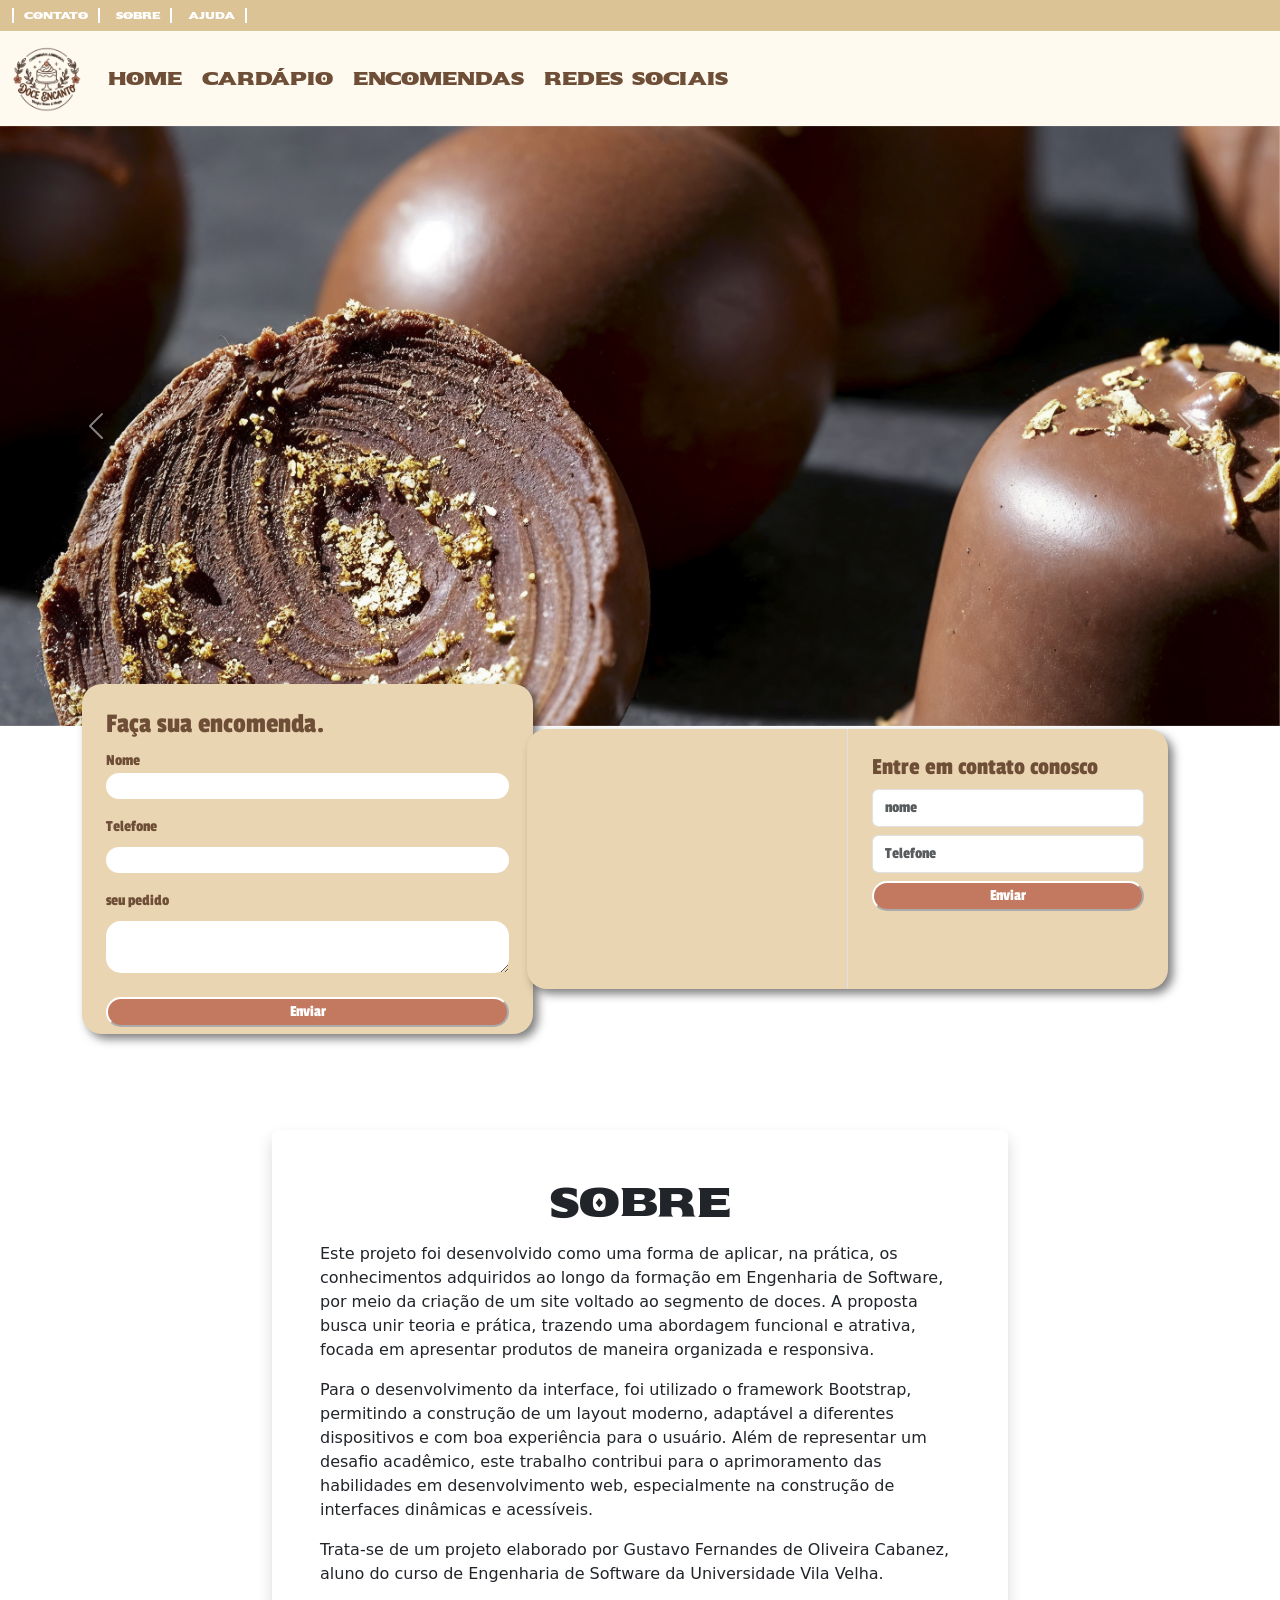
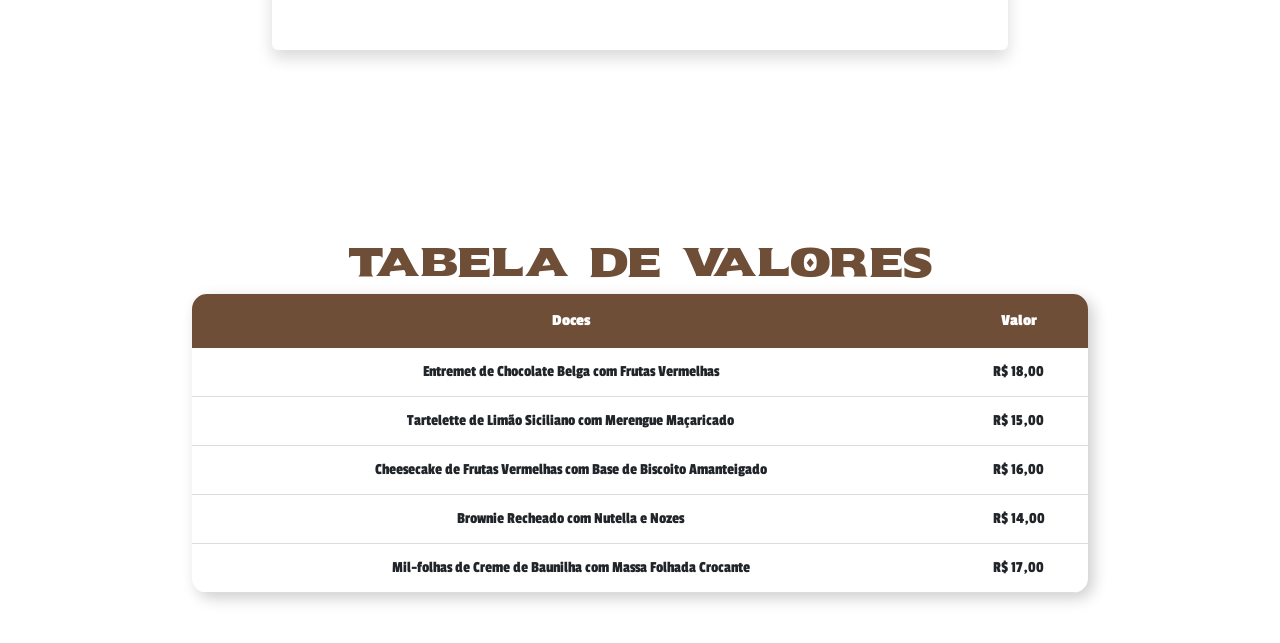
<file: index.html>
<!DOCTYPE html>
<html lang="pt-br">
<head>
    <meta charset="UTF-8">
    <meta name="viewport" content="width=device-width, initial-scale=1.0">
    <title>Document</title>
    <link rel="stylesheet" href="css/style.css">
    <link href="https://cdn.jsdelivr.net/npm/bootstrap@5.3.8/dist/css/bootstrap.min.css" rel="stylesheet" integrity="sha384-sRIl4kxILFvY47J16cr9ZwB07vP4J8+LH7qKQnuqkuIAvNWLzeN8tE5YBujZqJLB" crossorigin="anonymous">
</head>
<body class="main">
    <header>
        <nav class="navbar doc">
            <nav class="container-fluid collapse navbar-collapse d-flex justify-content-start gap-3">
                <a href="#contato" class="link primario">contato</a>
                <a href="#sobre" class="link">sobre</a>
                <a href="" class="link">ajuda</a>
            </nav>
        </nav>
        <nav class="navbar navbar-expand-lg color">
            <div class="container-fluid">
                <a class="navbar-brand" href="#"><img src="/img/logo.png" alt="" class="logo"></a>
                <button class="navbar-toggler" type="button" data-bs-toggle="collapse" data-bs-target="#navbarNavAltMarkup" aria-controls="navbarNavAltMarkup" aria-expanded="false" aria-label="Toggle navigation">
                    <span class="navbar-toggler-icon"></span>
                </button>
                <div class="collapse navbar-collapse" id="navbarNavAltMarkup">
                <div class="navbar-nav">
                    <a class="link burguer " aria-current="page" href="#">Home</a>
                    <a class="link burguer" href="#valores">Cardápio</a>
                    <a class="link burguer" href="#encomendas">encomendas</a>
                    <a class="link burguer " aria-disabled="true">Redes sociais</a>
                </div>
                </div>
            </div>
        </nav>
    </header>
    <div id="carouselExample" class="carousel slide">
        <div class="carousel-inner">
        <div class="carousel-item active">
            <img src="img/carrossel_01.jpg" class="d-block w-100" alt="...">
        </div>
    <div class="carousel-item">
      <img src="img/carrossel_02.jpg" class="d-block w-100" alt="...">
    </div>
    <div class="carousel-item">
      <img src="img/carrossel_03.jpg" class="d-block w-100" alt="...">
    </div>
  </div>
  <button class="carousel-control-prev" type="button" data-bs-target="#carouselExample" data-bs-slide="prev">
    <span class="carousel-control-prev-icon" aria-hidden="true"></span>
    <span class="visually-hidden">Previous</span>
  </button>
  <button class="carousel-control-next" type="button" data-bs-target="#carouselExample" data-bs-slide="next">
    <span class="carousel-control-next-icon" aria-hidden="true"></span>
    <span class="visually-hidden">Next</span>
    <section id="encomendas"></section>
  </button>
</div>
<section class="contato" id="contato"></section>
<section id="encomendas"></section>
<div class="container py-5">
  <div class="row align-items-center">
    <div class="col-12 col-md-5 mb-4 mb-md-0">
      <div class="formulario p-4 ">
        <h3>Faça sua encomenda.</h3>
        <form>
          <div class="mb-3">
            <label class="">Nome</label>
            <input type="text" class="caixa">
          </div>
          <div class="mb-3">
            <label class="form-label">Telefone</label>
            <input type="tel" class="caixa">
          </div>
          <div class="mb-3">
            <label class="form-label">seu pedido</label>
            <textarea class="caixa"></textarea>
          </div>
          <button class="enviar w-100">Enviar</button>
        </form>
      </div>
    </div>
        <div class="col-12 col-md-7">
        <div class="mapa  h-100 overflow-hidden">
        <div class="row h-100 g-0">
          <div class="col-12 col-lg-6 h-100">
            <div class="h-100 border-end">
                <iframe
                src="https://www.google.com/maps/embed?pb=!1m14!1m12!1m3!1d3083.160265982958!2d-40.298682786585196!3d-20.353748573369447!2m3!1f0!2f0!3f0!3m2!1i1024!2i768!4f13.1!5e1!3m2!1spt-BR!2sbr!4v1777947662628!5m2!1spt-BR!2sbr"
                width="100%" height="260" style="border:0;" allowfullscreen="" loading="lazy" referrerpolicy="no-referrer-when-downgrade"
                class="w-100 h-230 d-block border-0">
                </iframe>
            </div>
          </div>
          <div class="apresentacao col-12 col-lg-6 h-100 d-flex align-items-center">
            <div class="w-100 p-4">
                  <h4>Entre em contato conosco</h4>
              </section>
              <input class="form-control mb-2" placeholder="nome">
              <input class="form-control mb-2" placeholder="Telefone">
              <button class=" enviar w-100">Enviar</button>
            </div>
    </div>
    </div>
    </div>
    </div>
    </div>
  </div>
  <div>
  <div class="container py-5">
    <div class="row justify-content-center">
      <div class="col-12 col-lg-8">
        <div class="p-4 p-md-5 bg-white shadow rounded">
          <section class="sobre" id="sobre">
              <h1 class="mb-3">Sobre</h1>
              <p>
                Este projeto foi desenvolvido como uma forma de aplicar, na prática, os conhecimentos adquiridos ao longo da formação em Engenharia de Software, por meio da criação de um site voltado ao segmento de doces. A proposta busca unir teoria e prática, trazendo uma abordagem funcional e atrativa, focada em apresentar produtos de maneira organizada e responsiva.
              </p>
              <p>
                Para o desenvolvimento da interface, foi utilizado o framework Bootstrap, permitindo a construção de um layout moderno, adaptável a diferentes dispositivos e com boa experiência para o usuário. Além de representar um desafio acadêmico, este trabalho contribui para o aprimoramento das habilidades em desenvolvimento web, especialmente na construção de interfaces dinâmicas e acessíveis.
              </p>
              <p>
                Trata-se de um projeto elaborado por Gustavo Fernandes de Oliveira Cabanez, aluno do curso de Engenharia de Software da Universidade Vila Velha.
              </p>
                      </div>
          </section>
      </div>
    </div>
  </div>
  </div>
  <section class="valores" id="valores">
        <h1>Tabela de Valores</h1>
        <table class="tabela-valores">
        <thead>
            <tr>
                <th>Doces</th>
                <th>Valor</th>
            </tr>
        </thead>

        <tbody>
            <tr>
                <td>Entremet de Chocolate Belga com Frutas Vermelhas</td>
                <td>R$ 18,00</td>
            </tr>

            <tr>
                <td>Tartelette de Limão Siciliano com Merengue Maçaricado</td>
                <td>R$ 15,00</td>
            </tr>

            <tr>
                <td>Cheesecake de Frutas Vermelhas com Base de Biscoito Amanteigado</td>
                <td>R$ 16,00</td>
            </tr>

            <tr>
                <td>Brownie Recheado com Nutella e Nozes</td>
                <td>R$ 14,00</td>
            </tr>

            <tr>
                <td>Mil-folhas de Creme de Baunilha com Massa Folhada Crocante</td>
                <td>R$ 17,00</td>
            </tr>
        </tbody>
        </table>
        </section>
  <footer>

  </footer>
</body>
<script src="https://cdn.jsdelivr.net/npm/bootstrap@5.3.8/dist/js/bootstrap.bundle.min.js" integrity="sha384-FKyoEForCGlyvwx9Hj09JcYn3nv7wiPVlz7YYwJrWVcXK/BmnVDxM+D2scQbITxI" crossorigin="anonymous"></script>
</html>
</file>
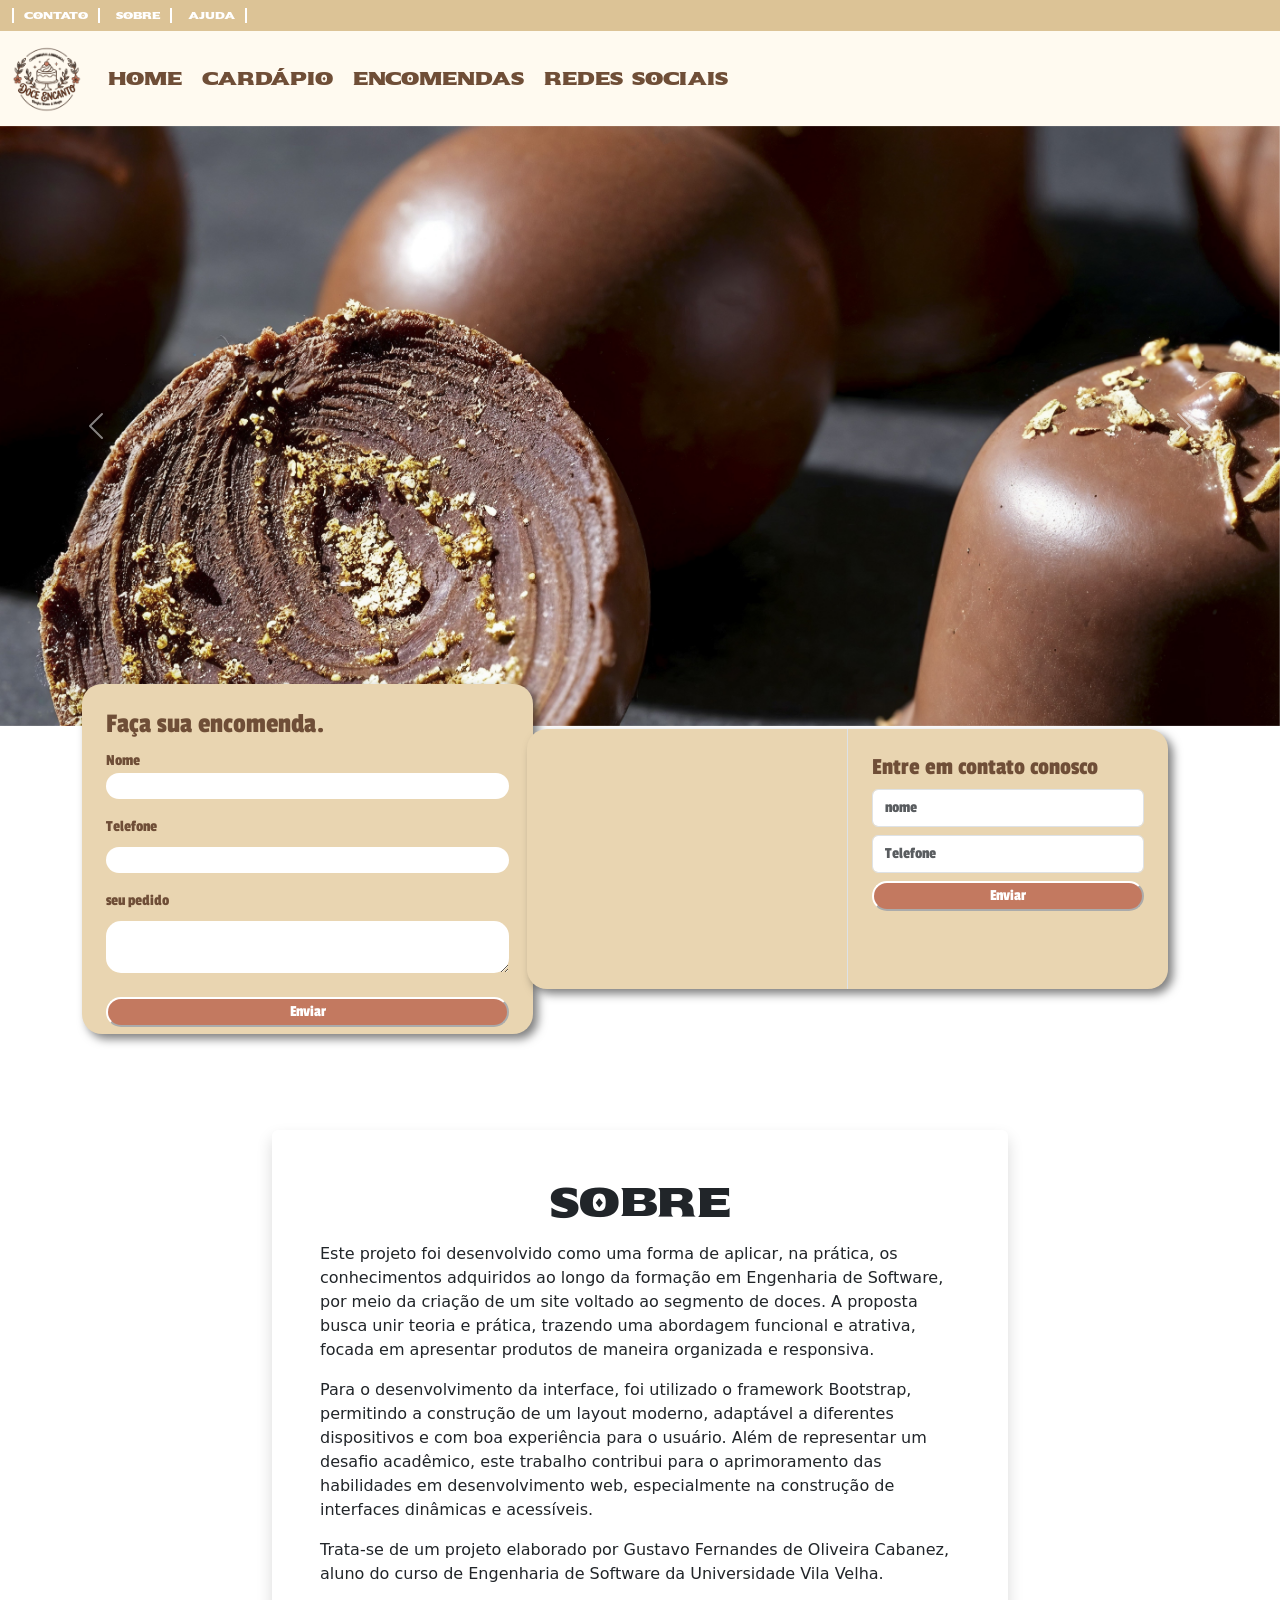
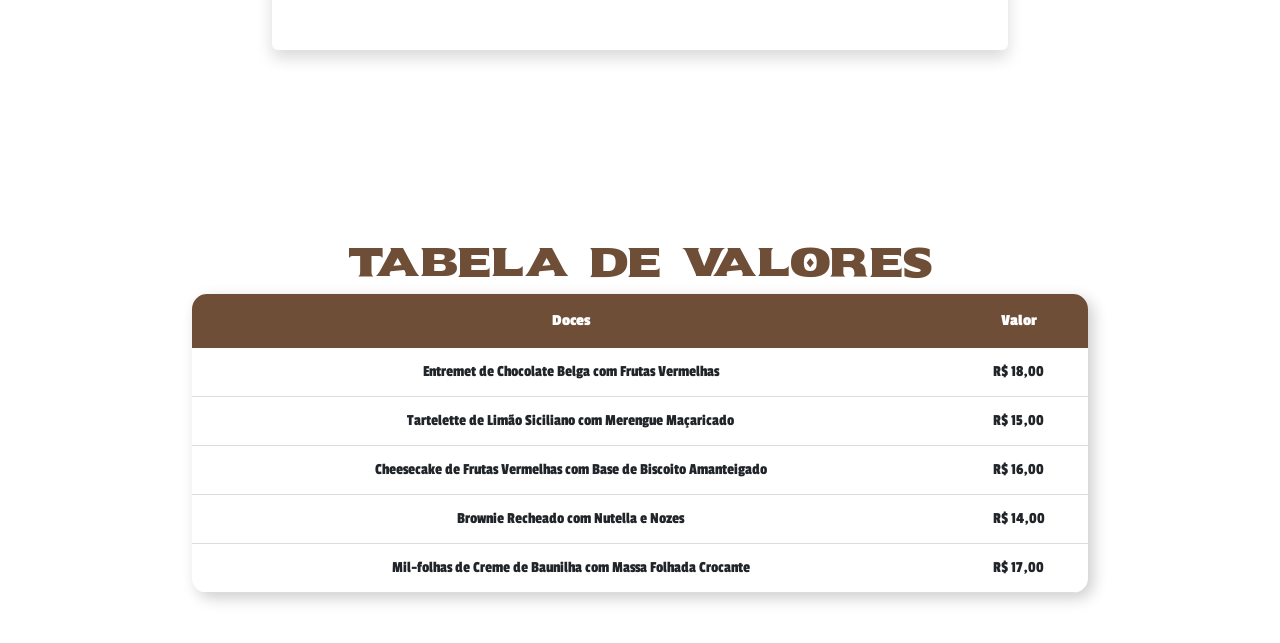
<file: html/index.html>
<!DOCTYPE html>
<html lang="pt-br">
<head>
    <meta charset="UTF-8">
    <meta name="viewport" content="width=device-width, initial-scale=1.0">
    <title>Document</title>
    <link rel="stylesheet" href="../css/style.css">
    <link href="https://cdn.jsdelivr.net/npm/bootstrap@5.3.8/dist/css/bootstrap.min.css" rel="stylesheet" integrity="sha384-sRIl4kxILFvY47J16cr9ZwB07vP4J8+LH7qKQnuqkuIAvNWLzeN8tE5YBujZqJLB" crossorigin="anonymous">
</head>
<body class="main">
    <header>
        <nav class="navbar doc">
            <nav class="container-fluid collapse navbar-collapse d-flex justify-content-start gap-3">
                <a href="#contato" class="link primario">contato</a>
                <a href="#sobre" class="link">sobre</a>
                <a href="" class="link">ajuda</a>
            </nav>
        </nav>
        <nav class="navbar navbar-expand-lg color">
            <div class="container-fluid">
                <a class="navbar-brand" href="#"><img src="../img/logo.png" alt="" class="logo"></a>
                <button class="navbar-toggler" type="button" data-bs-toggle="collapse" data-bs-target="#navbarNavAltMarkup" aria-controls="navbarNavAltMarkup" aria-expanded="false" aria-label="Toggle navigation">
                    <span class="navbar-toggler-icon"></span>
                </button>
                <div class="collapse navbar-collapse" id="navbarNavAltMarkup">
                <div class="navbar-nav">
                    <a class="link burguer " aria-current="page" href="#">Home</a>
                    <a class="link burguer" href="#valores">Cardápio</a>
                    <a class="link burguer" href="#encomendas">encomendas</a>
                    <a class="link burguer " aria-disabled="true">Redes sociais</a>
                </div>
                </div>
            </div>
        </nav>
    </header>
    <div id="carouselExample" class="carousel slide">
        <div class="carousel-inner">
        <div class="carousel-item active">
            <img src="../img/carrossel_01.jpg" class="d-block w-100" alt="...">
        </div>
    <div class="carousel-item">
      <img src="../img/carrossel_02.jpg" class="d-block w-100" alt="...">
    </div>
    <div class="carousel-item">
      <img src="../img/carrossel_03.jpg" class="d-block w-100" alt="...">
    </div>
  </div>
  <button class="carousel-control-prev" type="button" data-bs-target="#carouselExample" data-bs-slide="prev">
    <span class="carousel-control-prev-icon" aria-hidden="true"></span>
    <span class="visually-hidden">Previous</span>
  </button>
  <button class="carousel-control-next" type="button" data-bs-target="#carouselExample" data-bs-slide="next">
    <span class="carousel-control-next-icon" aria-hidden="true"></span>
    <span class="visually-hidden">Next</span>
    <section id="encomendas"></section>
  </button>
</div>
<section class="contato" id="contato"></section>
<section id="encomendas"></section>
<div class="container py-5">
  <div class="row align-items-center">
    <div class="col-12 col-md-5 mb-4 mb-md-0">
      <div class="formulario p-4 ">
        <h3>Faça sua encomenda.</h3>
        <form>
          <div class="mb-3">
            <label class="">Nome</label>
            <input type="text" class="caixa">
          </div>
          <div class="mb-3">
            <label class="form-label">Telefone</label>
            <input type="tel" class="caixa">
          </div>
          <div class="mb-3">
            <label class="form-label">seu pedido</label>
            <textarea class="caixa"></textarea>
          </div>
          <button class="enviar w-100">Enviar</button>
        </form>
      </div>
    </div>
        <div class="col-12 col-md-7">
        <div class="mapa  h-100 overflow-hidden">
        <div class="row h-100 g-0">
          <div class="col-12 col-lg-6 h-100">
            <div class="h-100 border-end">
                <iframe
                src="https://www.google.com/maps/embed?pb=!1m14!1m12!1m3!1d3083.160265982958!2d-40.298682786585196!3d-20.353748573369447!2m3!1f0!2f0!3f0!3m2!1i1024!2i768!4f13.1!5e1!3m2!1spt-BR!2sbr!4v1777947662628!5m2!1spt-BR!2sbr"
                width="100%" height="260" style="border:0;" allowfullscreen="" loading="lazy" referrerpolicy="no-referrer-when-downgrade"
                class="w-100 h-230 d-block border-0">
                </iframe>
            </div>
          </div>
          <div class="apresentacao col-12 col-lg-6 h-100 d-flex align-items-center">
            <div class="w-100 p-4">
                  <h4>Entre em contato conosco</h4>
              </section>
              <input class="form-control mb-2" placeholder="nome">
              <input class="form-control mb-2" placeholder="Telefone">
              <button class=" enviar w-100">Enviar</button>
            </div>
    </div>
    </div>
    </div>
    </div>
    </div>
  </div>
  <div>
  <div class="container py-5">
    <div class="row justify-content-center">
      <div class="col-12 col-lg-8">
        <div class="p-4 p-md-5 bg-white shadow rounded">
          <section class="sobre" id="sobre">
              <h1 class="mb-3">Sobre</h1>
              <p>
                Este projeto foi desenvolvido como uma forma de aplicar, na prática, os conhecimentos adquiridos ao longo da formação em Engenharia de Software, por meio da criação de um site voltado ao segmento de doces. A proposta busca unir teoria e prática, trazendo uma abordagem funcional e atrativa, focada em apresentar produtos de maneira organizada e responsiva.
              </p>
              <p>
                Para o desenvolvimento da interface, foi utilizado o framework Bootstrap, permitindo a construção de um layout moderno, adaptável a diferentes dispositivos e com boa experiência para o usuário. Além de representar um desafio acadêmico, este trabalho contribui para o aprimoramento das habilidades em desenvolvimento web, especialmente na construção de interfaces dinâmicas e acessíveis.
              </p>
              <p>
                Trata-se de um projeto elaborado por Gustavo Fernandes de Oliveira Cabanez, aluno do curso de Engenharia de Software da Universidade Vila Velha.
              </p>
                      </div>
          </section>
      </div>
    </div>
  </div>
  </div>
  <section class="valores" id="valores">
        <h1>Tabela de Valores</h1>
        <table class="tabela-valores">
        <thead>
            <tr>
                <th>Doces</th>
                <th>Valor</th>
            </tr>
        </thead>

        <tbody>
            <tr>
                <td>Entremet de Chocolate Belga com Frutas Vermelhas</td>
                <td>R$ 18,00</td>
            </tr>

            <tr>
                <td>Tartelette de Limão Siciliano com Merengue Maçaricado</td>
                <td>R$ 15,00</td>
            </tr>

            <tr>
                <td>Cheesecake de Frutas Vermelhas com Base de Biscoito Amanteigado</td>
                <td>R$ 16,00</td>
            </tr>

            <tr>
                <td>Brownie Recheado com Nutella e Nozes</td>
                <td>R$ 14,00</td>
            </tr>

            <tr>
                <td>Mil-folhas de Creme de Baunilha com Massa Folhada Crocante</td>
                <td>R$ 17,00</td>
            </tr>
        </tbody>
        </table>
        </section>
  <footer>

  </footer>
</body>
<script src="https://cdn.jsdelivr.net/npm/bootstrap@5.3.8/dist/js/bootstrap.bundle.min.js" integrity="sha384-FKyoEForCGlyvwx9Hj09JcYn3nv7wiPVlz7YYwJrWVcXK/BmnVDxM+D2scQbITxI" crossorigin="anonymous"></script>
</html>
</file>
<file: css/style.css>
@import url('https://fonts.googleapis.com/css2?family=Google+Sans+Code:ital,wght@0,300..800;1,300..800&family=Notable&family=Passion+One:wght@400;700;900&family=Rubik+Vinyl&family=Shadows+Into+Light&display=swap');
@import url('https://fonts.googleapis.com/css2?family=Sekuya&display=swap');

h1{
    font-family: "Sekuya", system-ui;
    text-align: center;

}
.color{
    background-color: rgb(255, 250, 240);
}
.logo{
    width: 70px;
    width: 70px;
}
.doc{
    background-color: rgb(220, 195, 150);
}
.primario{
    border-left: 2px solid white;
    padding-left: 10px;
    padding-right: 10px;
}
.link{
    color: white;
    text-decoration: none;
    border-right: 2px solid white;
    padding-right: 10px;   
    font-family: "Sekuya", system-ui;
    font-size:x-small;
}
.burguer{
    border: none;
    color: rgb(111, 78, 55);
    font-weight: 100;
    font-size: large;
    padding-right: 10px;
    padding-left: 10px;
}
.burguer:hover{
    padding-right: 10px;
    padding-left: 10px;
    border-bottom: rgb(111, 78, 55) 2px solid;
}
.carousel-item {
  height: 600px; 
}
.carousel-item img {
  height: 100%;
  object-fit: cover; 
}
.container{
    border-radius: 20px;
    z-index: 10;
    transform: translateY(-90px);
}
.formulario{
    height: 350px;
    font-family: "Passion One", sans-serif;
    color: rgb(111, 78, 55);
    background-color: rgb(233, 213, 177);
    border-radius: 20px;
    box-shadow: 5px 5px 10px rgba(0, 0, 0, 0.5); 
}
.caixa{
    border-radius: 15px;
    width: 100%;
    border-style: none;
}
.mapa{
    background-color: rgb(233, 213, 177); 
    transform: translateX(-30px);
    height: 230px;
    border-radius: 20px;
    box-shadow: 5px 5px 10px rgba(0, 0, 0, 0.5);
}
.apresentacao{
    font-family: "Passion One", sans-serif;
    color: rgb(111, 78, 55);
}
.enviar{
    background-color: rgb(195, 121, 96);
    color: white;
    border-radius: 20px;
    border-color: white;
}
.enviar:hover{
    background-color: white;
    border-color: rgb(195, 121, 96);
    color: rgb(195, 121, 96);
}
 section.valores {
  width: 70%;
  max-width: 900px; 
  margin: 100px auto;
  text-align: center;
  display: block;
}

section.valores {
  width: 70%;
  margin: 50px auto;
  text-align: center;
}


section.valores h1 {
  font-family: "Sekuya", system-ui;
  color: rgb(111, 78, 55);
}


.tabela-valores {
  width: 100%;
  border-collapse: collapse;
  background: white;
  box-shadow: 5px 5px 15px rgba(0,0,0,0.2);
  border-radius: 15px;
  overflow: hidden;
  font-family: "Passion One", sans-serif; 
}


.tabela-valores th {
  background-color: rgb(111, 78, 55);
  color: white;
  padding: 15px;
  font-weight: 700; 
}


.tabela-valores td {
  padding: 12px;
  border-bottom: 1px solid #ddd;
  font-weight: 400;
}

.tabela-valores tr:hover {
  background-color: rgb(220, 195, 150);
}
</file>
